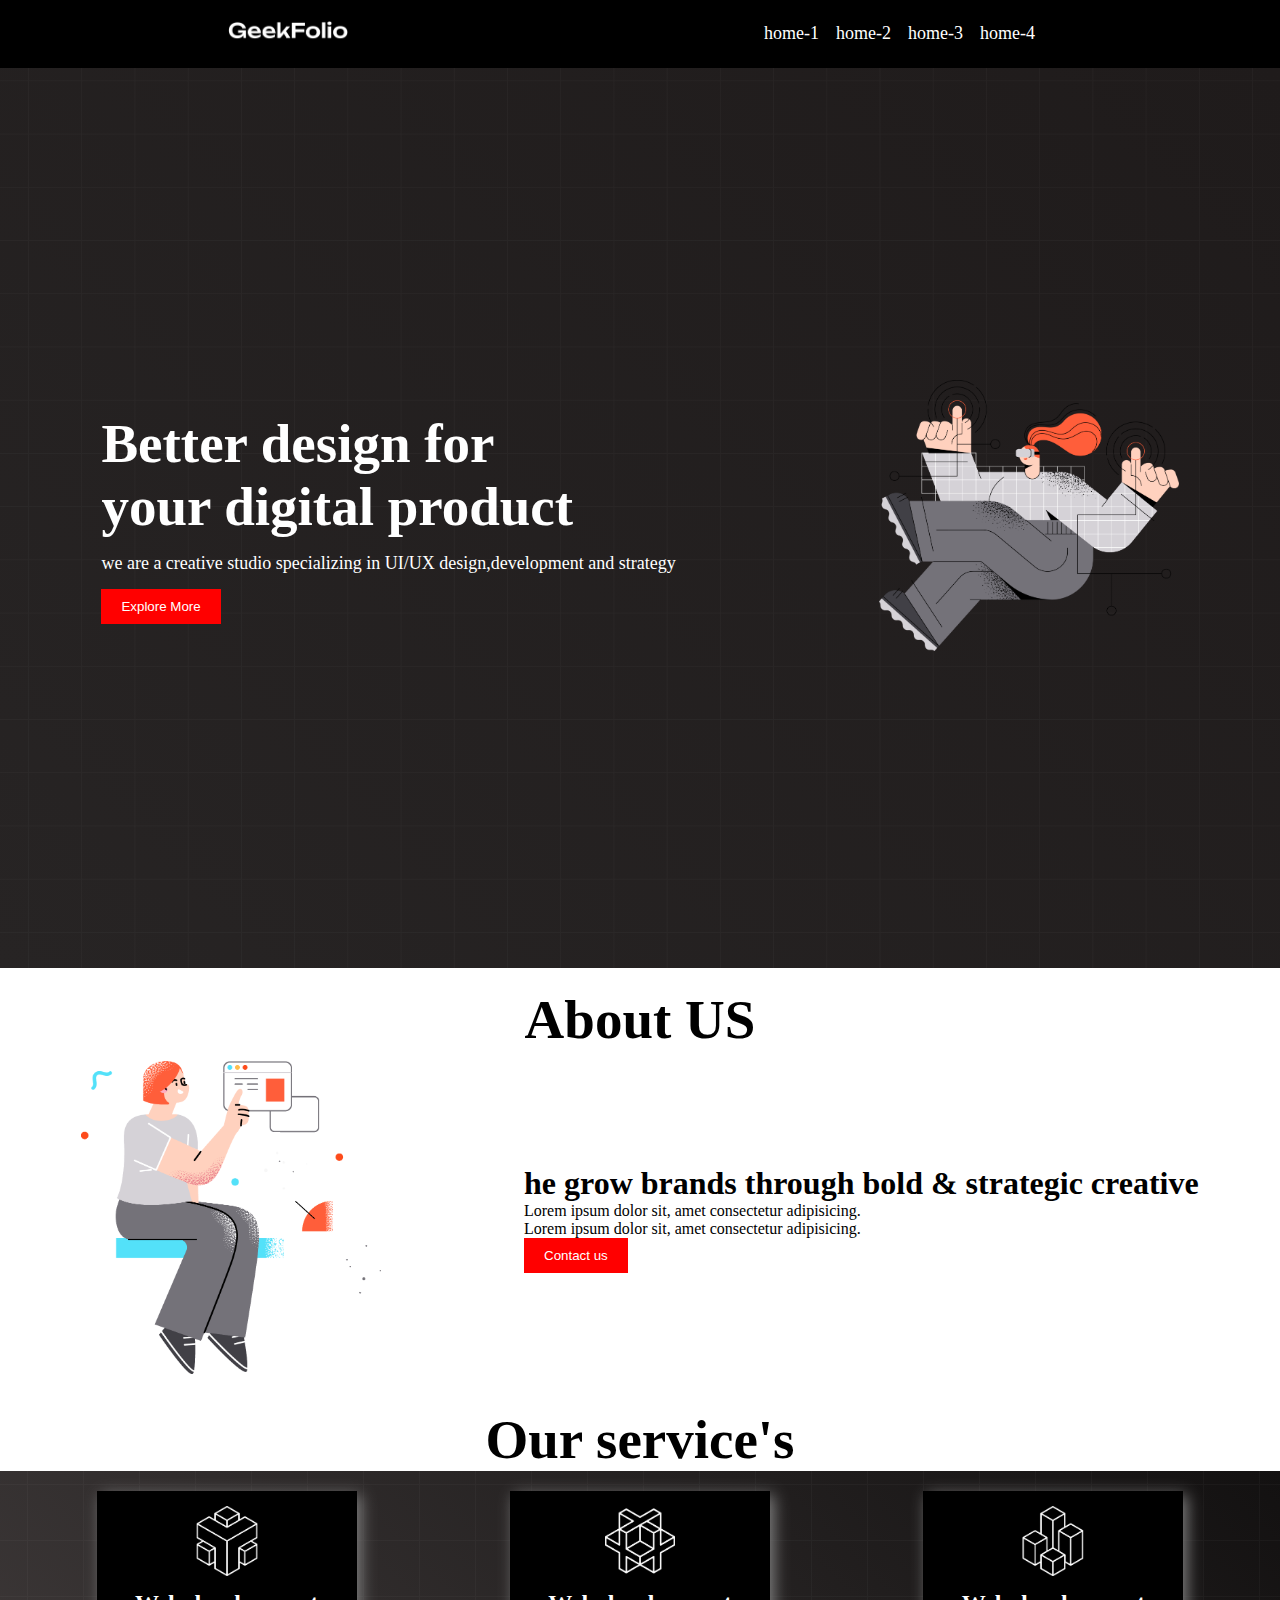
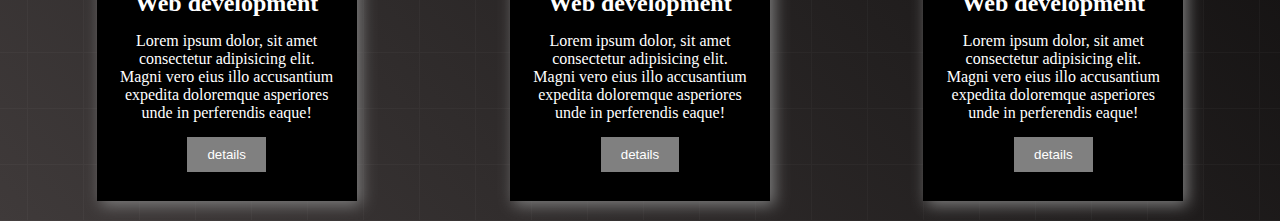
<file: index.html>
<!DOCTYPE html>
<html lang="en">
<head>
    <meta charset="UTF-8">
    <meta name="viewport" content="width=device-width, initial-scale=1.0">
    <title>Document</title>
    <link rel="stylesheet" href="style.css">
</head>
<body>
    <!-- navbar start -->
    <header>
        <nav>
            <div class="menu-container">
                <div class="logo">
                    <img class="logo-photo" src="./logo/logo-light.png" alt="">
                </div>
                <div class="menus">
                    <!-- li*4{home-$} -->
                    <li class="item">home-1</li>
                    <li class="item">home-2</li>
                    <li class="item">home-3</li>
                    <li class="item">home-4</li>
                </div>
            </div>
        </nav>
    </heder>
    <main>
        <!-- banner section  -->
        <section>
            <div class="banner-container">
                <div class="banner-text">
                    <h1 class="title">Better design for <br> your digital product</h1>
                    <p class="description">we are a creative studio specializing in UI/UX design,development and strategy</p>
                    <button class="btn">Explore More</button>
                </div>
                <div class="banner-photo">
                    <img class="banner-img" src="./images/banner.png" alt="">
                </div>
            </div>
        </section>
        <!-- this is about us section  -->
        <section>
            <h1 class="title about-title">About US</h1>
            <div class="about-us-container">
                <div class="about-info">
                    <h1>he grow brands through bold & strategic creative</h1>
                    <p>Lorem ipsum dolor sit, amet consectetur adipisicing.</p>
                    <p>Lorem ipsum dolor sit, amet consectetur adipisicing.</p>
                    <button class="btn">Contact us</button>
                </div>
                <div class="about-photo">
                    <img class="banner-img" src="./images/section.png" alt="">
                </div>
            </div>
        </section>
        <!-- service section  -->
        <section>
            <h1 class="title about-title">Our service's</h1>
            <div class="service-container">
                <div class="box">
                    <img class="icon" src="./icon/0.png" alt="">
                    <h2 class="box-title">Web development</h2>
                    <p class="box-description">Lorem ipsum dolor, sit amet consectetur adipisicing elit. Magni vero eius illo accusantium expedita doloremque asperiores unde in perferendis eaque!</p>
                    <button class="btn box-btn" >details</button>
                </div>
                <div class="box">
                    <img class="icon" src="./icon/1.png" alt="">
                    <h2 class="box-title">Web development</h2>
                    <p class="box-description">Lorem ipsum dolor, sit amet consectetur adipisicing elit. Magni vero eius illo accusantium expedita doloremque asperiores unde in perferendis eaque!</p>
                    <button class="btn box-btn" >details</button>
                </div>
                <div class="box">
                    <img class="icon" src="./icon/2.png" alt="">
                    <h2 class="box-title">Web development</h2>
                    <p class="box-description">Lorem ipsum dolor, sit amet consectetur adipisicing elit. Magni vero eius illo accusantium expedita doloremque asperiores unde in perferendis eaque!</p>
                    <button class="btn box-btn" >details</button>
                </div>
            </div>
        </section>
    </main>
    <footer>

    </footer>
</body>
</html>
</file>
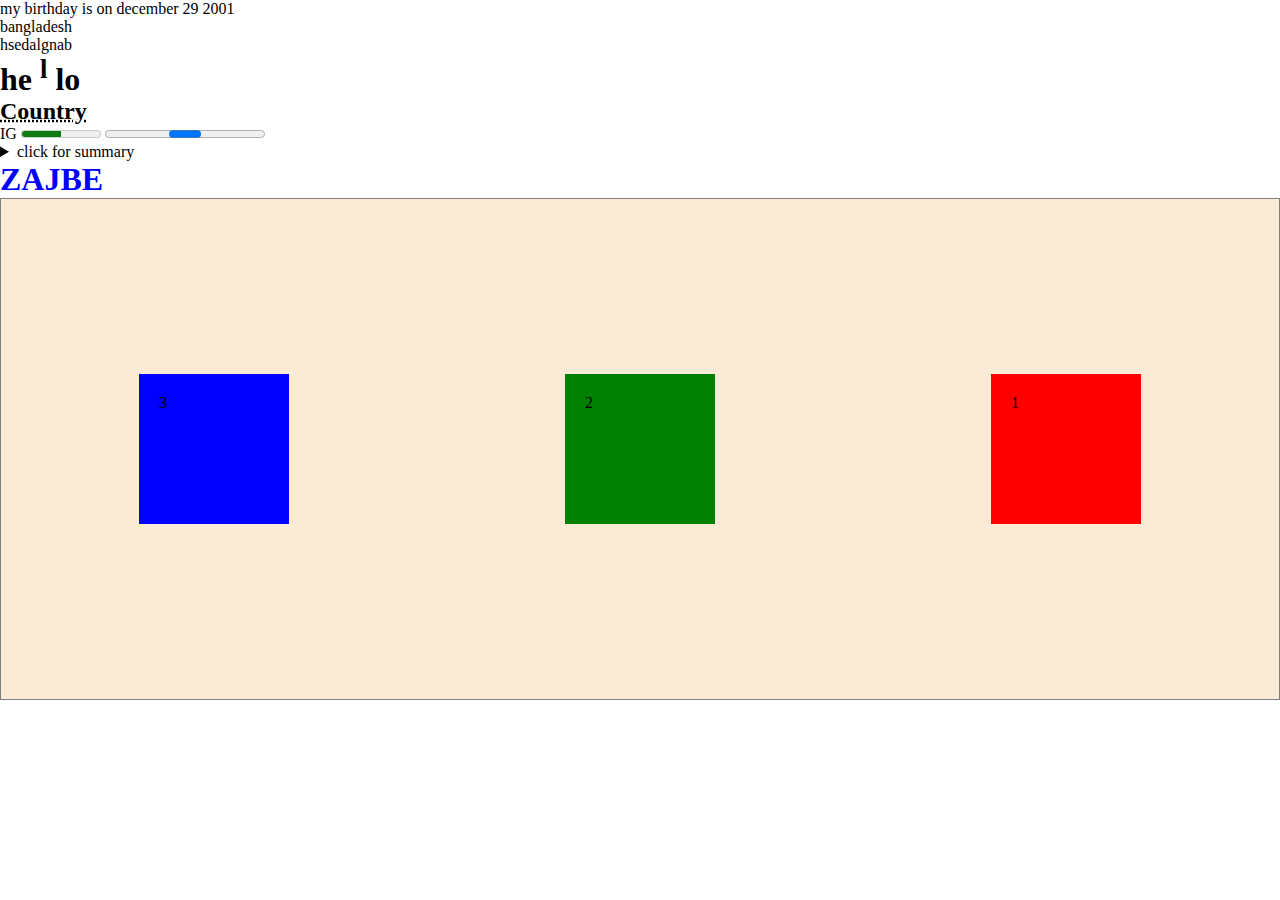
<file: test.html>
<!DOCTYPE html>
<html lang="en">
<head>
    <meta charset="UTF-8">
    <meta name="viewport" content="width=device-width, initial-scale=1.0">
    <title>Document</title>
    <link rel="stylesheet" href="test.css">
</head>
<body>
    <p>my birthday is on <time datetime="2020-10-31"> december 29 2001</time></p>
    <p>bangladesh</p>
    <bdo dir="rtl">bangladesh</bdo>
    <h1>he <sup>l</sup> lo</h1>
    <h2><abbr title="This is Bangladesh">Country</abbr></h2>

    <label for="disk">IG</label>
    <meter id="disk" value="0.5"></meter>
    <progress></progress>

    <details>
        <summary>click for summary</summary>
        <p>Lorem ipsum, dolor sit amet consectetur adipisicing elit. Quod, dolor!</p>
    </details>
    <h1 class="test">ZAJBE</h1>

    <div class="container">

        <div class="box">1</div>
        <div class="box box2">2</div>
        <div class="box box3">3</div>

    </div>

</body>
</html>
</file>
<file: style.css>
*{
    margin: 0px;
    padding: 0px;
}
.menu-container{
    background-color: black;
    padding: 20px;
    color: white;
    list-style: none;
    display: flex;
    align-items: center;
    justify-content: space-around;
}
.menus{
    display: flex;

}
.logo-photo{
    width: 120px;
}
.item{
    margin-right: 10px;
    padding-right: 7px;
    font-size: 18px;
    cursor: pointer;
}
.item:hover{
    color: blue;
}

/* banner section  */
.banner-container{
    color: white;
    display: flex;
    justify-content: space-around;
    height: 100vh;
    align-items: center;
    background-image: url("./images/background.png"),linear-gradient(45deg,#272424,#1f1b1b);
    background-position: center;
    background-repeat: no-repeat;
    background-size: cover;
    
}

.banner-img{
    width: 300px;
}
.title{
    font-size: 55px;
    font-weight: bold;
}
.description{
    font-size: 18px;
    margin-top: 15px;
    margin-bottom: 15px;
}
.btn{
    padding: 10px 20px;
    background-color: red;
    color: white;
    border: none;
    
}

.about-us-container{
    display: flex;
    justify-content: space-around;
    align-items: center;
    flex-direction: row-reverse;
    padding: 10px;
}

.about-title{
    text-align: center;
    padding-top: 20px;
}

/* service section  */
.box{
    width: 230px;
    height: 280px;
    box-shadow: 4px 4px 15px gray;
    background-color: black;
    text-align: center;
    padding: 15px;
    color: white;
}
.icon{
    width: 70px;
}
.box-btn{
    background-color: gray;
    margin-top: 10px;
}

.box-title{
    padding: 10px;

}
.box-description{
    padding: 5px;
}
.service-container{
    display: flex;
    justify-content: space-around;
    padding: 20px;
    background-image: url("./images/background.png"),linear-gradient(45deg,#3f3a3a,#131111);
}
</file>
<file: test.css>
*{
    margin: 0px;
    padding: 0px;
}
.test{
    color: blue;
    cursor: pointer;
    
}
.container{
    display: flex;
    justify-content: space-around;
    height: 500px;
    align-items: center;
    flex-direction: row-reverse;
    border: 1px solid gray;
    background-color: antiquewhite;

}
.box{
    padding: 20px;
    background-color: red;
    width: 110px;
    height: 110px;
}
.box2{
    background-color: green;
}
.box3{
    background-color: blue;
}
</file>
